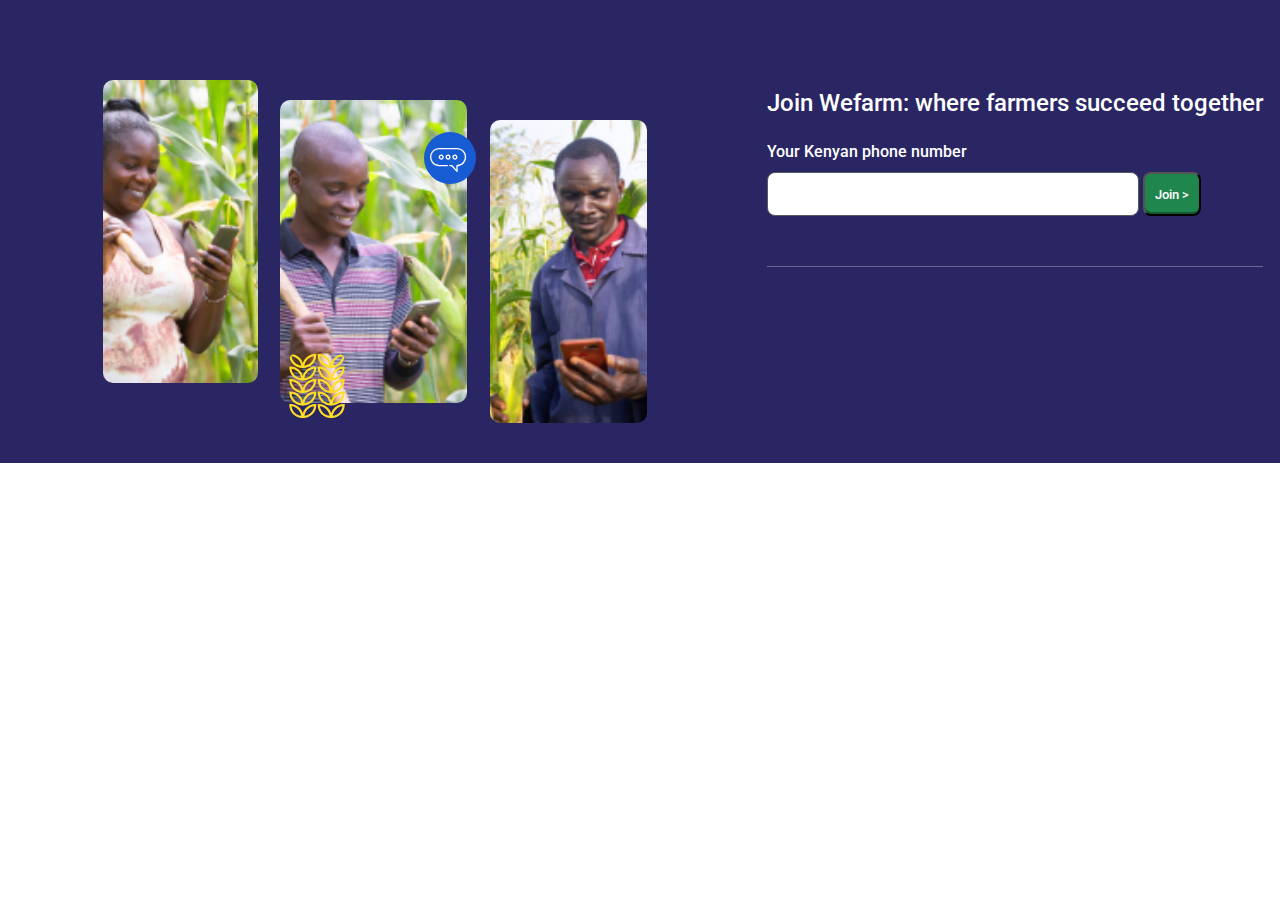
<file: index.html>
<!DOCTYPE html>
<html lang="en">

<head>
    <meta charset="UTF-8">
    <meta http-equiv="X-UA-Compatible" content="IE=edge">
    <meta name="viewport" content="width=device-width, initial-scale=1.0">
    <title>Join Wefarm: Where farmers succeed Together</title>
    <link
        href='http://fonts.googleapis.com/css?family=Roboto:400,100,100italic,300,300italic,400italic,500,500italic,700,700italic,900italic,900'
        rel='stylesheet' type='text/css'>
    <link rel="stylesheet" href="css/style.css">
    <link rel="stylesheet" href="css/home.css">
</head>

<body>
    <main>
        <div class="phone-section">
            <h1 class="title">
                Join Wefarm: where farmers succeed together
            </h1>

            <form class="phone-form form" id="phone-form">
                <label for="phonenumber"> Your Kenyan phone number </label>
                <section>
                    <input class="d-inline-block" id="phonenumber" type="number" required />
                    <button class="d-inline-block">Join ></button>
                    <label class="error" id="phone-error"> Please Select a county </label>
                </section>
            </form>
        </div>

        <div class="image-section d-flex content-center">
            <img class="mobile" srcset="./assets/0I5A1586.png 1x, ./assets/0I5A1586-2x.png 2x"
                src="./assets/0I5A1586.png">
            <img class="" src="./assets/wheat.svg">
            <img class="mobile" src="./assets/0I5A1577.png"
                srcset="./assets/0I5A1577.png 1x, ./assets/0I5A1577-2x.png 2x">
            <img class="" src="/assets/Ellipse 13.svg">
            <img class="" src="./assets/wefarm-icon-speechbubble-01 1.svg">
            <img class="mobile" src="./assets/0I5A1343.png"
                srcset="./assets/0I5A1343.png 1x, ./assets/0I5A1343-2x.png 2x">
        </div>

    </main>

    <script src="js/script.js"></script>
</body>

</html>
</file>
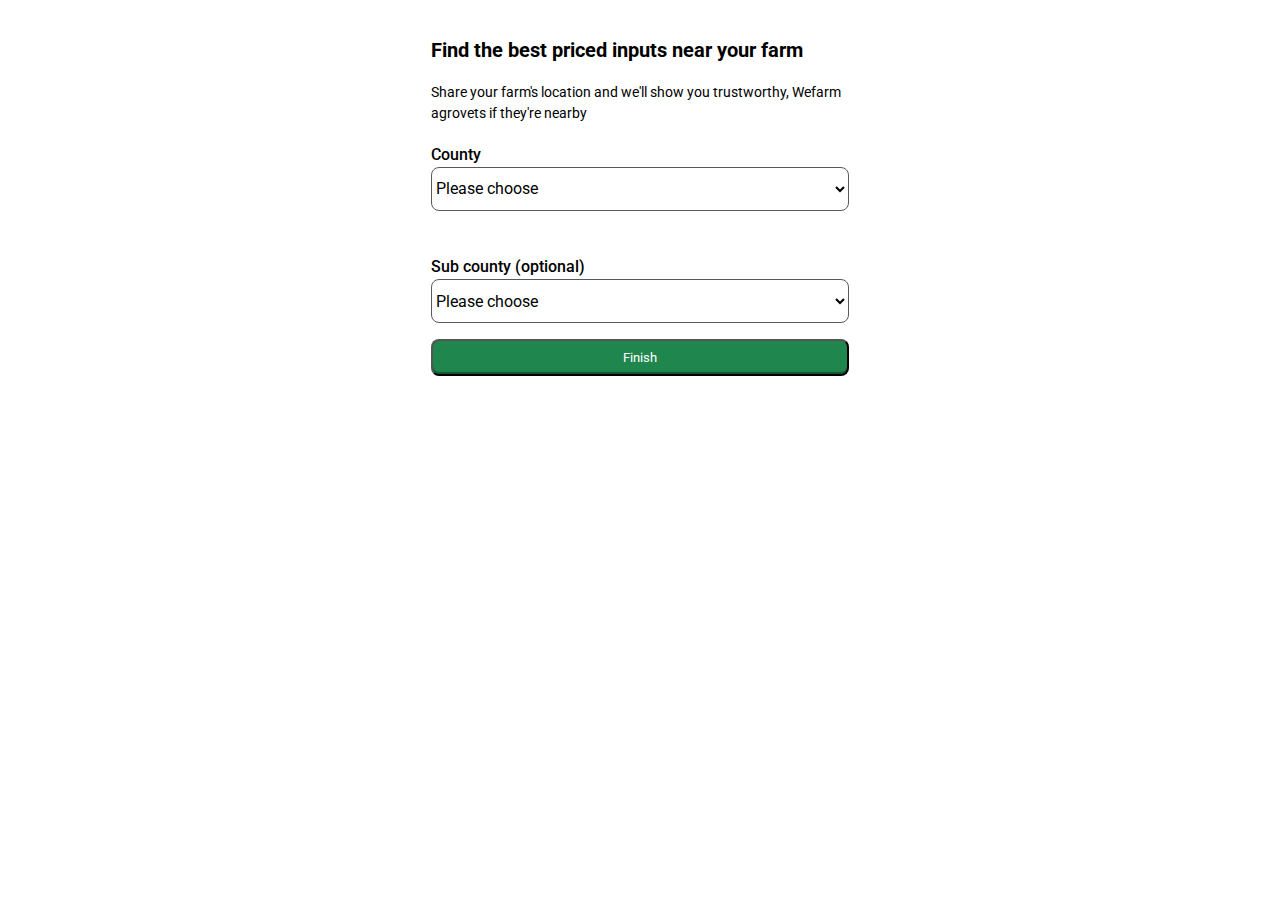
<file: connect.html>
<!DOCTYPE html>
<html lang="en">

<head>
    <meta charset="UTF-8" />
    <meta http-equiv="X-UA-Compatible" content="IE=edge" />
    <meta name="viewport" content="width=device-width, initial-scale=1.0" />
    <title>Join Wefarm: Where farmers succeed Together</title>
    <link rel="stylesheet" href="css/style.css" />
    <link rel="stylesheet" href="css/connect.css" />
    <link
        href='http://fonts.googleapis.com/css?family=Roboto:400,100,100italic,300,300italic,400italic,500,500italic,700,700italic,900italic,900'
        rel='stylesheet' type='text/css'>
</head>

<body>
    <main class="d-flex content-center">
        <section class="form-section">
            <h1 class="title">Find the best priced inputs near your farm</h1>

            <h4 class="title-2">
                Share your farm's location and we'll show you trustworthy, Wefarm
                agrovets if they're nearby
            </h4>

            <form class="county-form form">
                <section>
                    <label for="county"> County </label>
                    <select name="county" id="county">
                        <option default value="">Please choose</option>
                        <option value="Bungoma">Bungoma County</option>
                        <option value="Kericho">Kericho County</option>
                    </select>
                    <label class="error" id="county-error"> Please Select a county </label>
                </section>
                <section>
                    <label for="subcounty"> Sub county (optional) </label>
                    <select name="subcounty" id="subcounty">
                        <option default value="">Please choose</option>
                        <option value="Bumula">Bumula</option>
                        <option value="Bungoma Central">Bungoma Central</option>
                        <option value="Buret">Buret</option>
                        <option value="Kericho East">Kericho East</option>
                    </select>
                </section>
                <section>
                    <button>Finish</button>
                </section>
            </form>
        </section>
    </main>
    <script src="js/connect.js"></script>
</body>

</html>
</file>
<file: css/style.css>
.d-flex {
  display: flex !important;
}
.d-inline-block {
  display: inline-block !important;
}
d-grid {
  display: grid !important;
}
.content-center {
  justify-content: center !important;
}
.content-around {
  justify-content: space-around !important;
}
.item-center {
  align-items: center !important;
}
.form * {
  display: block;
}
.error {
  color: red;
  margin-top: 0.3em;
  visibility: hidden;
}
</file>
<file: css/home.css>
* {
  color: #ffffff;
  font-family: Roboto;
  font-style: normal;
  font-weight: 500;
}
body {
  /* background: #2a2663; */
  padding: 0;
  margin: 0;
}
main {
  background: #2a2663;
  height: 100vh;
  padding-top: 2em;
  padding-bottom: 2em;
}
.phone-section {
  margin: 34px 17px;
  border-bottom: 1px solid #ffffff4d;
}
phone-section * {
  margin: auto;
}
.title,
.phone-form {
  margin: 21px auto;
}
.title {
  font-size: 24px;
  line-height: 32px;
}
label {
  font-size: 16px;
  line-height: 24px;
  margin-bottom: 0.5em;
}
input[type="number"] {
  width: 75%;
  border: 1px solid #545962;
  height: 44px;
  background: #ffffff;
  border: 1px solid #545962;
  box-sizing: border-box;
  border-radius: 8px;
  color: #000;
}
button {
  padding: 8px 10px;
  height: 44px;
  background: #1f864e;
  box-shadow: inset 0px -2px 0px rgba(0, 0, 0, 0.35);
  border-radius: 8px;
}

/* Images Section */

.image-section {
  position: relative;
}
.image-section img {
  margin: auto 0.7em;
  border-radius: 8px;
}
.image-section img:nth-child(2),
.image-section img:nth-child(4),
.image-section img:nth-child(5) {
  position: absolute;
}

.image-section img:nth-child(2) {
  top: 90%;
  left: 10%;
  z-index: 10;
}
.image-section img:nth-child(4) {
  top: 17%;
  left: 69%;
  z-index: 9;
}
.image-section img:nth-child(5) {
  top: 19%;
  left: 70%;
  z-index: 10;
}
.image-section img:nth-child(3) {
  position: relative;
  top: 20px;
}
.image-section img:nth-child(6) {
  position: relative;
  top: 40px;
}
.image-section img:nth-child(1),
.image-section img:nth-child(3),
.image-section img:nth-child(6) {
  /* width: 364.66px; */
  height: 303.4482116699219px;

  border-radius: 10px;
}

.desktop {
  display: none;
  visibility: hidden;
}

/* Responsiveness  */

@media (min-width: 769px) {
  /* .phone-section {
    float: right;
  } */
  main {
    height: auto;
  }
  main div {
    margin: 3em auto;
  }

  .image-section img:nth-child(2) {
    top: 90%;
    left: 37%;
    z-index: 10;
  }
  .image-section img:nth-child(4) {
    top: 17%;
    left: 55%;

    z-index: 9;
  }
  .image-section img:nth-child(5) {
    top: 19%;
    left: 55.3%;

    z-index: 10;
  }
}
@media (min-width: 1024px) {
  .phone-section {
    float: right;
  }
}
/* @media (min-width: 769px) and (max-width: 1024px) {
  main {
    padding-right: 0em;
  }
} */
@media (min-width: 1400px) {
  main {
    padding-right: 10em;
  }
}
</file>
<file: css/connect.css>
* {
  font-family: Roboto;
  font-style: normal;
  text-align: left;
  letter-spacing: 0em;
}
.form-section {
  width: 100%;
  padding: 1em;
}
.title {
  font-size: 20px;
  font-weight: 700;
  line-height: 26px;
}
.title-2 {
  font-family: Roboto;
  font-size: 14px;
  font-weight: 400;
  line-height: 21px;
}

label {
  font-size: 16px;
  font-weight: 500;
  line-height: 24px;
}
select {
  width: 100%;
  height: 44px;
  border: 1px solid #545962;
  box-sizing: border-box;
  border-radius: 8px;
  background: white;
  font-size: 16px;
  font-weight: 400;
  line-height: 24px;
}
.county-form button {
  width: 100%;
  padding: 8px 10px;
  height: 37px;
  background: #1f864e;
  box-shadow: inset 0px -2px 0px rgba(0, 0, 0, 0.35);
  border-radius: 8px;
  text-align: center;
  color: #fff;
}
.county-form section {
  margin: 1em auto;
}

/* Responsiveness  */

@media (min-width: 769px) {
  .form-section {
    width: 33%;
  }
}
</file>
